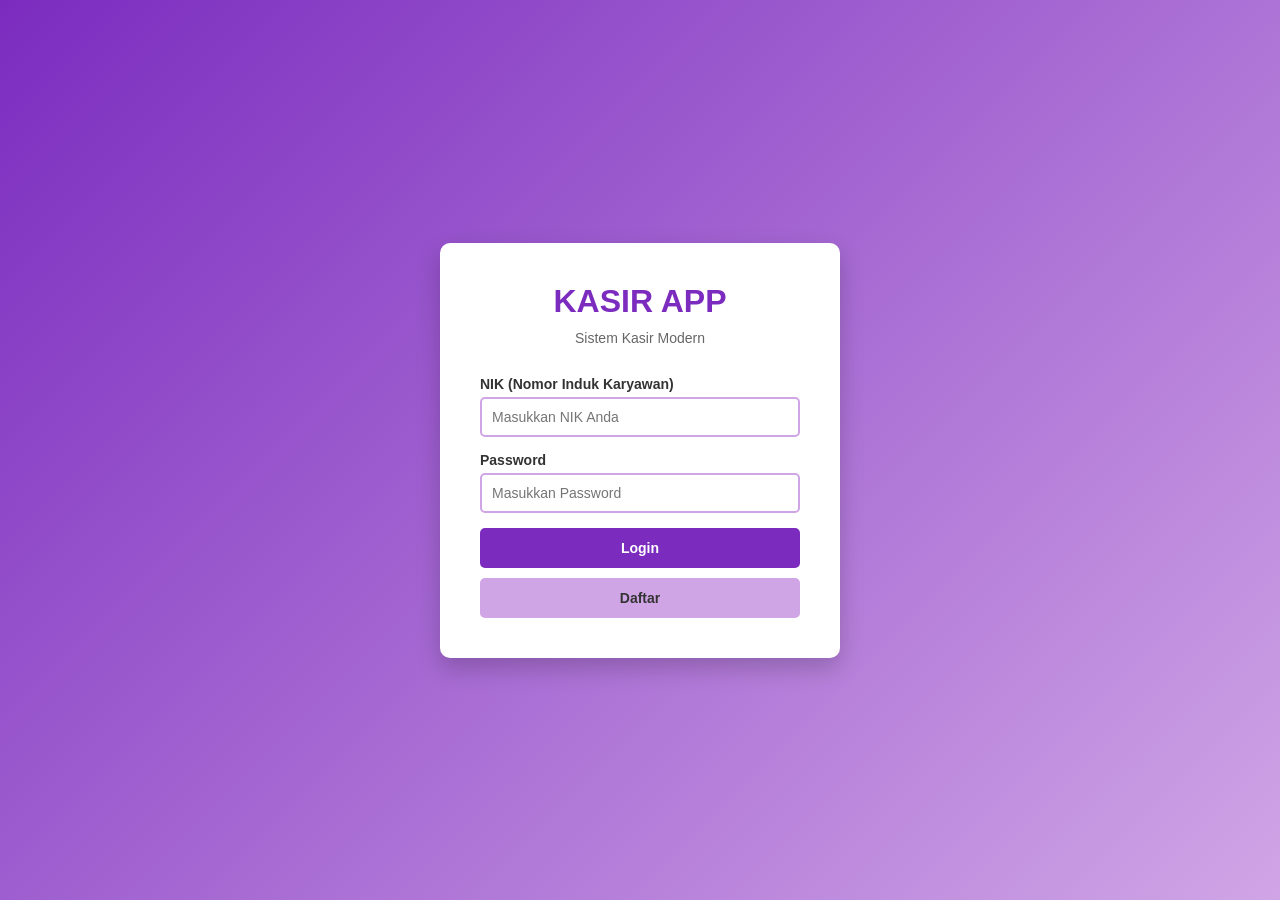
<file: index.html>
<!DOCTYPE html>
<html lang="id">
<head>
    <meta charset="UTF-8">
    <meta name="viewport" content="width=device-width, initial-scale=1.0">
    <title>Aplikasi Kasir - Web Version</title>
    <link rel="stylesheet" href="css/style.css">
</head>
<body>
    <div id="app">
        <!-- Login Page -->
        <div id="loginPage" class="page active">
            <div class="login-container">
                <div class="login-box">
                    <h1>KASIR APP</h1>
                    <p>Sistem Kasir Modern</p>
                    
                    <div id="loginForm" class="form-section">
                        <div class="form-group">
                            <label>NIK (Nomor Induk Karyawan)</label>
                            <input type="text" id="loginNik" placeholder="Masukkan NIK Anda">
                        </div>
                        <div class="form-group">
                            <label>Password</label>
                            <input type="password" id="loginPassword" placeholder="Masukkan Password">
                        </div>
                        <button class="btn-primary" onclick="app.login()">Login</button>
                        <button class="btn-secondary" onclick="app.showRegister()">Daftar</button>
                    </div>
                    
                    <div id="registerForm" class="form-section hidden">
                        <h2>Daftar Akun Baru</h2>
                        <div class="form-group">
                            <label>NIK</label>
                            <input type="text" id="regNik" placeholder="Masukkan NIK">
                        </div>
                        <div class="form-group">
                            <label>Nama</label>
                            <input type="text" id="regNama" placeholder="Masukkan Nama">
                        </div>
                        <div class="form-group">
                            <label>Password</label>
                            <input type="password" id="regPassword" placeholder="Masukkan Password">
                        </div>
                        <div class="form-group">
                            <label>Konfirmasi Password</label>
                            <input type="password" id="regConfirm" placeholder="Konfirmasi Password">
                        </div>
                        <button class="btn-primary" onclick="app.register()">Daftar</button>
                        <button class="btn-secondary" onclick="app.showLogin()">Kembali</button>
                    </div>
                </div>
            </div>
        </div>

        <!-- Main Page -->
        <div id="mainPage" class="page">
            <!-- Header -->
            <div class="header">
                <h1>Aplikasi Kasir</h1>
                <div class="header-right">
                    <span>Selamat datang, <strong id="userName"></strong></span>
                    <button class="btn-logout" onclick="app.logout()">Logout</button>
                </div>
            </div>

            <!-- Tabs -->
            <div class="tabs">
                <button class="tab-btn active" onclick="app.switchTab('transaksi')">💳 Transaksi</button>
                <button class="tab-btn" onclick="app.switchTab('barang')">📦 Data Barang</button>
                <button class="tab-btn" onclick="app.switchTab('pelanggan')">👥 Pelanggan</button>
                <button class="tab-btn" onclick="app.switchTab('laporan')">📊 Laporan</button>
            </div>

            <!-- Tab Content -->
            <div class="tab-content">
                <!-- Transaksi Tab -->
                <div id="transaksiTab" class="tab-pane active">
                    <h2>Transaksi Penjualan</h2>
                    
                    <div class="form-row">
                        <div class="form-group">
                            <label>Tanggal</label>
                            <input type="text" id="tglTransaksi" readonly>
                        </div>
                        <div class="form-group">
                            <label>No. Invoice</label>
                            <input type="text" id="noInvoice" readonly>
                        </div>
                        <div class="form-group">
                            <label>Pelanggan</label>
                            <select id="pelangganSelect">
                                <option value="">-- Pilih Pelanggan --</option>
                            </select>
                        </div>
                    </div>

                    <div class="divider"></div>

                    <h3>Tambah Item</h3>
                    <div class="form-row">
                        <div class="form-group">
                            <label>Barang</label>
                            <select id="barangSelect">
                                <option value="">-- Pilih Barang --</option>
                            </select>
                        </div>
                        <div class="form-group">
                            <label>Strata</label>
                            <select id="strataSelect" onchange="app.updateHarga()">
                                <option value="R">R (Retail)</option>
                                <option value="WS">WS (Wholesaler)</option>
                                <option value="SO">SO (Semi)</option>
                            </select>
                        </div>
                        <div class="form-group">
                            <label>Harga</label>
                            <input type="text" id="hargaDisplay" readonly>
                        </div>
                        <div class="form-group">
                            <label>Qty</label>
                            <input type="number" id="qtyInput" min="1" value="1">
                        </div>
                        <div class="form-group">
                            <label>Diskon</label>
                            <input type="number" id="diskonItemInput" min="0" value="0">
                        </div>
                        <div class="form-group" style="align-self: flex-end;">
                            <button class="btn-primary" onclick="app.addItem()">Tambah</button>
                        </div>
                    </div>

                    <div class="divider"></div>

                    <h3>Item Transaksi</h3>
                    <div class="table-container">
                        <table id="itemsTable">
                            <thead>
                                <tr>
                                    <th>No</th>
                                    <th>Barang</th>
                                    <th>Qty</th>
                                    <th>Harga Satuan</th>
                                    <th>Diskon</th>
                                    <th>Subtotal</th>
                                    <th>Aksi</th>
                                </tr>
                            </thead>
                            <tbody>
                            </tbody>
                        </table>
                    </div>

                    <div class="summary">
                        <div class="summary-row">
                            <label>Subtotal:</label>
                            <input type="text" id="subtotalDisplay" readonly>
                        </div>
                        <div class="summary-row">
                            <label>Diskon Total (Rp):</label>
                            <input type="number" id="diskonTotalInput" min="0" value="0" onchange="app.updateTotal()">
                        </div>
                        <div class="summary-row">
                            <label>Diskon (%):</label>
                            <input type="number" id="diskonPctInput" min="0" max="100" value="0" onchange="app.updateDiskonPercentage()">
                        </div>
                        <div class="summary-row highlight">
                            <label>Total:</label>
                            <input type="text" id="totalDisplay" readonly>
                        </div>
                    </div>

                    <div class="form-group">
                        <label>Catatan</label>
                        <textarea id="catatanInput" rows="3" placeholder="Catatan transaksi (opsional)"></textarea>
                    </div>

                    <div class="action-buttons">
                        <button class="btn-secondary" onclick="app.clearForm()">Clear</button>
                        <button class="btn-success" onclick="app.saveTransaksi()">Simpan Transaksi</button>
                        <button class="btn-primary" onclick="app.printReceipt()">🖨️ Cetak</button>
                        <button class="btn-info" onclick="app.exportPDF()">📄 Export PDF</button>
                        <button class="btn-info" onclick="app.exportExcel()">📊 Export Excel</button>
                    </div>
                </div>

                <!-- Data Barang Tab -->
                <div id="barangTab" class="tab-pane">
                    <h2>Data Barang</h2>
                    
                    <div class="form-row">
                        <div class="form-group">
                            <label>Kode Barang</label>
                            <input type="text" id="kodeBarang" placeholder="Masukkan Kode">
                        </div>
                        <div class="form-group">
                            <label>Nama Barang</label>
                            <input type="text" id="namaBarang" placeholder="Masukkan Nama">
                        </div>
                        <div class="form-group">
                            <label>Harga R (Retail)</label>
                            <input type="number" id="hargaR" min="0" placeholder="0">
                        </div>
                        <div class="form-group">
                            <label>Harga WS</label>
                            <input type="number" id="hargaWS" min="0" placeholder="0">
                        </div>
                        <div class="form-group">
                            <label>Harga SO</label>
                            <input type="number" id="hargaSO" min="0" placeholder="0">
                        </div>
                        <div class="form-group" style="align-self: flex-end;">
                            <button class="btn-primary" onclick="app.addBarang()">Tambah Barang</button>
                        </div>
                    </div>

                    <div class="divider"></div>

                    <div class="table-container">
                        <table id="barangTable">
                            <thead>
                                <tr>
                                    <th>ID</th>
                                    <th>Kode</th>
                                    <th>Nama</th>
                                    <th>Harga R</th>
                                    <th>Harga WS</th>
                                    <th>Harga SO</th>
                                    <th>Aksi</th>
                                </tr>
                            </thead>
                            <tbody>
                            </tbody>
                        </table>
                    </div>
                </div>

                <!-- Pelanggan Tab -->
                <div id="pelangganTab" class="tab-pane">
                    <h2>Data Pelanggan</h2>
                    
                    <div class="form-row">
                        <div class="form-group">
                            <label>Nama Pelanggan</label>
                            <input type="text" id="namaPelanggan" placeholder="Masukkan Nama">
                        </div>
                        <div class="form-group">
                            <label>Alamat</label>
                            <input type="text" id="alamatPelanggan" placeholder="Masukkan Alamat">
                        </div>
                        <div class="form-group">
                            <label>No. Telepon</label>
                            <input type="text" id="telpPelanggan" placeholder="Masukkan No. Telepon">
                        </div>
                        <div class="form-group">
                            <label>Tipe</label>
                            <select id="tipePelanggan">
                                <option value="R">R (Retail)</option>
                                <option value="WS">WS (Wholesaler)</option>
                                <option value="SO">SO (Semi)</option>
                            </select>
                        </div>
                        <div class="form-group" style="align-self: flex-end;">
                            <button class="btn-primary" onclick="app.addPelanggan()">Tambah Pelanggan</button>
                        </div>
                    </div>

                    <div class="divider"></div>

                    <div class="table-container">
                        <table id="pelangganTable">
                            <thead>
                                <tr>
                                    <th>ID</th>
                                    <th>Nama</th>
                                    <th>Alamat</th>
                                    <th>No. Telp</th>
                                    <th>Tipe</th>
                                    <th>Aksi</th>
                                </tr>
                            </thead>
                            <tbody>
                            </tbody>
                        </table>
                    </div>
                </div>

                <!-- Laporan Tab -->
                <div id="laporanTab" class="tab-pane">
                    <h2>Laporan Transaksi</h2>
                    
                    <div class="action-buttons">
                        <button class="btn-primary" onclick="app.refreshLaporan()">Refresh</button>
                        <button class="btn-info" onclick="app.exportLaporanExcel()">Export Excel</button>
                    </div>

                    <div class="divider"></div>

                    <div class="table-container">
                        <table id="laporanTable">
                            <thead>
                                <tr>
                                    <th>No. Invoice</th>
                                    <th>Tanggal</th>
                                    <th>Pelanggan</th>
                                    <th>Subtotal</th>
                                    <th>Diskon</th>
                                    <th>Total</th>
                                    <th>Aksi</th>
                                </tr>
                            </thead>
                            <tbody>
                            </tbody>
                        </table>
                    </div>
                </div>
            </div>
        </div>
    </div>

    <script src="js/app.js"></script>
</body>
</html>
</file>
<file: css/style.css>
* {
    margin: 0;
    padding: 0;
    box-sizing: border-box;
}

body {
    font-family: 'Segoe UI', Tahoma, Geneva, Verdana, sans-serif;
    background-color: #f5f5f5;
    color: #333;
}

/* Login Page */
.login-container {
    display: flex;
    justify-content: center;
    align-items: center;
    min-height: 100vh;
    background: linear-gradient(135deg, #7b2cbf 0%, #d0a5e6 100%);
}

.login-box {
    background: white;
    padding: 40px;
    border-radius: 10px;
    box-shadow: 0 10px 25px rgba(0, 0, 0, 0.2);
    width: 100%;
    max-width: 400px;
}

.login-box h1 {
    text-align: center;
    color: #7b2cbf;
    font-size: 32px;
    margin-bottom: 10px;
}

.login-box > p {
    text-align: center;
    color: #666;
    margin-bottom: 30px;
    font-size: 14px;
}

.login-box h2 {
    color: #7b2cbf;
    margin-bottom: 20px;
    font-size: 20px;
}

.form-section {
    transition: all 0.3s ease;
}

.form-section.hidden {
    display: none;
}

.form-group {
    margin-bottom: 15px;
}

.form-group label {
    display: block;
    margin-bottom: 5px;
    font-weight: 600;
    color: #333;
    font-size: 14px;
}

.form-group input,
.form-group select,
.form-group textarea {
    width: 100%;
    padding: 10px;
    border: 2px solid #d0a5e6;
    border-radius: 5px;
    font-size: 14px;
    transition: border-color 0.3s ease;
}

.form-group input:focus,
.form-group select:focus,
.form-group textarea:focus {
    outline: none;
    border-color: #7b2cbf;
}

/* Buttons */
.btn-primary {
    background-color: #7b2cbf;
    color: white;
    padding: 12px 20px;
    border: none;
    border-radius: 5px;
    cursor: pointer;
    font-weight: 600;
    font-size: 14px;
    transition: background-color 0.3s ease;
    width: 100%;
    margin-bottom: 10px;
}

.btn-primary:hover {
    background-color: #6a0dad;
}

.btn-secondary {
    background-color: #d0a5e6;
    color: #333;
    padding: 12px 20px;
    border: none;
    border-radius: 5px;
    cursor: pointer;
    font-weight: 600;
    font-size: 14px;
    transition: background-color 0.3s ease;
    width: 100%;
}

.btn-secondary:hover {
    background-color: #c08fd9;
}

.btn-success {
    background-color: #28a745;
    color: white;
    padding: 10px 15px;
    border: none;
    border-radius: 5px;
    cursor: pointer;
    font-weight: 600;
    font-size: 14px;
    transition: background-color 0.3s ease;
}

.btn-success:hover {
    background-color: #218838;
}

.btn-info {
    background-color: #17a2b8;
    color: white;
    padding: 10px 15px;
    border: none;
    border-radius: 5px;
    cursor: pointer;
    font-weight: 600;
    font-size: 14px;
    transition: background-color 0.3s ease;
}

.btn-info:hover {
    background-color: #138496;
}

.btn-danger {
    background-color: #dc3545;
    color: white;
    padding: 6px 12px;
    border: none;
    border-radius: 3px;
    cursor: pointer;
    font-weight: 600;
    font-size: 12px;
    transition: background-color 0.3s ease;
}

.btn-danger:hover {
    background-color: #c82333;
}

.btn-logout {
    background-color: white;
    color: #7b2cbf;
    padding: 8px 16px;
    border: none;
    border-radius: 5px;
    cursor: pointer;
    font-weight: 600;
    font-size: 14px;
    transition: background-color 0.3s ease;
}

.btn-logout:hover {
    background-color: #f0f0f0;
}

/* Main Page */
.header {
    background-color: #7b2cbf;
    color: white;
    padding: 20px 30px;
    display: flex;
    justify-content: space-between;
    align-items: center;
    box-shadow: 0 2px 5px rgba(0, 0, 0, 0.1);
}

.header h1 {
    font-size: 24px;
}

.header-right {
    display: flex;
    gap: 20px;
    align-items: center;
}

/* Tabs */
.tabs {
    background-color: white;
    display: flex;
    border-bottom: 2px solid #d0a5e6;
    padding: 0 30px;
}

.tab-btn {
    background: none;
    border: none;
    padding: 15px 20px;
    cursor: pointer;
    font-size: 14px;
    font-weight: 600;
    color: #666;
    border-bottom: 3px solid transparent;
    transition: all 0.3s ease;
}

.tab-btn:hover {
    color: #7b2cbf;
}

.tab-btn.active {
    color: #7b2cbf;
    border-bottom-color: #7b2cbf;
}

/* Tab Content */
.tab-content {
    padding: 30px;
    max-width: 1400px;
    margin: 0 auto;
}

.tab-pane {
    display: none;
    animation: fadeIn 0.3s ease;
}

.tab-pane.active {
    display: block;
}

@keyframes fadeIn {
    from {
        opacity: 0;
    }
    to {
        opacity: 1;
    }
}

.tab-pane h2 {
    color: #7b2cbf;
    margin-bottom: 20px;
    font-size: 20px;
}

.tab-pane h3 {
    color: #333;
    margin-bottom: 15px;
    font-size: 16px;
}

/* Form */
.form-row {
    display: grid;
    grid-template-columns: repeat(auto-fit, minmax(200px, 1fr));
    gap: 15px;
    margin-bottom: 20px;
}

.form-group {
    display: flex;
    flex-direction: column;
}

/* Table */
.table-container {
    overflow-x: auto;
    margin-bottom: 20px;
    background: white;
    border-radius: 5px;
    box-shadow: 0 2px 5px rgba(0, 0, 0, 0.1);
}

table {
    width: 100%;
    border-collapse: collapse;
}

table thead {
    background-color: #7b2cbf;
    color: white;
}

table th {
    padding: 12px;
    text-align: left;
    font-weight: 600;
    font-size: 14px;
}

table td {
    padding: 12px;
    border-bottom: 1px solid #e0e0e0;
    font-size: 14px;
}

table tbody tr:hover {
    background-color: #f9f9f9;
}

/* Summary */
.summary {
    background: white;
    padding: 20px;
    border-radius: 5px;
    box-shadow: 0 2px 5px rgba(0, 0, 0, 0.1);
    margin-bottom: 20px;
}

.summary-row {
    display: grid;
    grid-template-columns: 1fr 1fr;
    gap: 20px;
    margin-bottom: 15px;
    align-items: center;
}

.summary-row label {
    font-weight: 600;
    color: #333;
}

.summary-row input {
    padding: 10px;
    border: 2px solid #d0a5e6;
    border-radius: 5px;
    font-size: 14px;
}

.summary-row.highlight {
    background-color: #d0a5e6;
    padding: 15px;
    border-radius: 5px;
}

.summary-row.highlight label {
    color: #333;
    font-size: 16px;
    font-weight: bold;
}

.summary-row.highlight input {
    background-color: #d0a5e6;
    color: #333;
    font-weight: bold;
    font-size: 16px;
    border: none;
}

/* Action Buttons */
.action-buttons {
    display: flex;
    gap: 10px;
    flex-wrap: wrap;
}

.action-buttons button {
    flex: 1;
    min-width: 120px;
}

/* Divider */
.divider {
    height: 1px;
    background-color: #e0e0e0;
    margin: 20px 0;
}

/* Page */
.page {
    display: none;
}

.page.active {
    display: block;
}

/* Alert */
.alert {
    padding: 15px;
    margin-bottom: 20px;
    border-radius: 5px;
    font-weight: 600;
}

.alert-success {
    background-color: #d4edda;
    color: #155724;
    border: 1px solid #c3e6cb;
}

.alert-error {
    background-color: #f8d7da;
    color: #721c24;
    border: 1px solid #f5c6cb;
}

/* Responsive */
@media (max-width: 768px) {
    .login-box {
        padding: 20px;
    }
    
    .header {
        flex-direction: column;
        gap: 15px;
        text-align: center;
    }
    
    .header-right {
        flex-direction: column;
        width: 100%;
    }
    
    .tabs {
        padding: 0;
        overflow-x: auto;
    }
    
    .form-row {
        grid-template-columns: 1fr;
    }
    
    .action-buttons {
        flex-direction: column;
    }
    
    .action-buttons button {
        width: 100%;
    }
    
    .summary-row {
        grid-template-columns: 1fr;
    }
}
</file>
